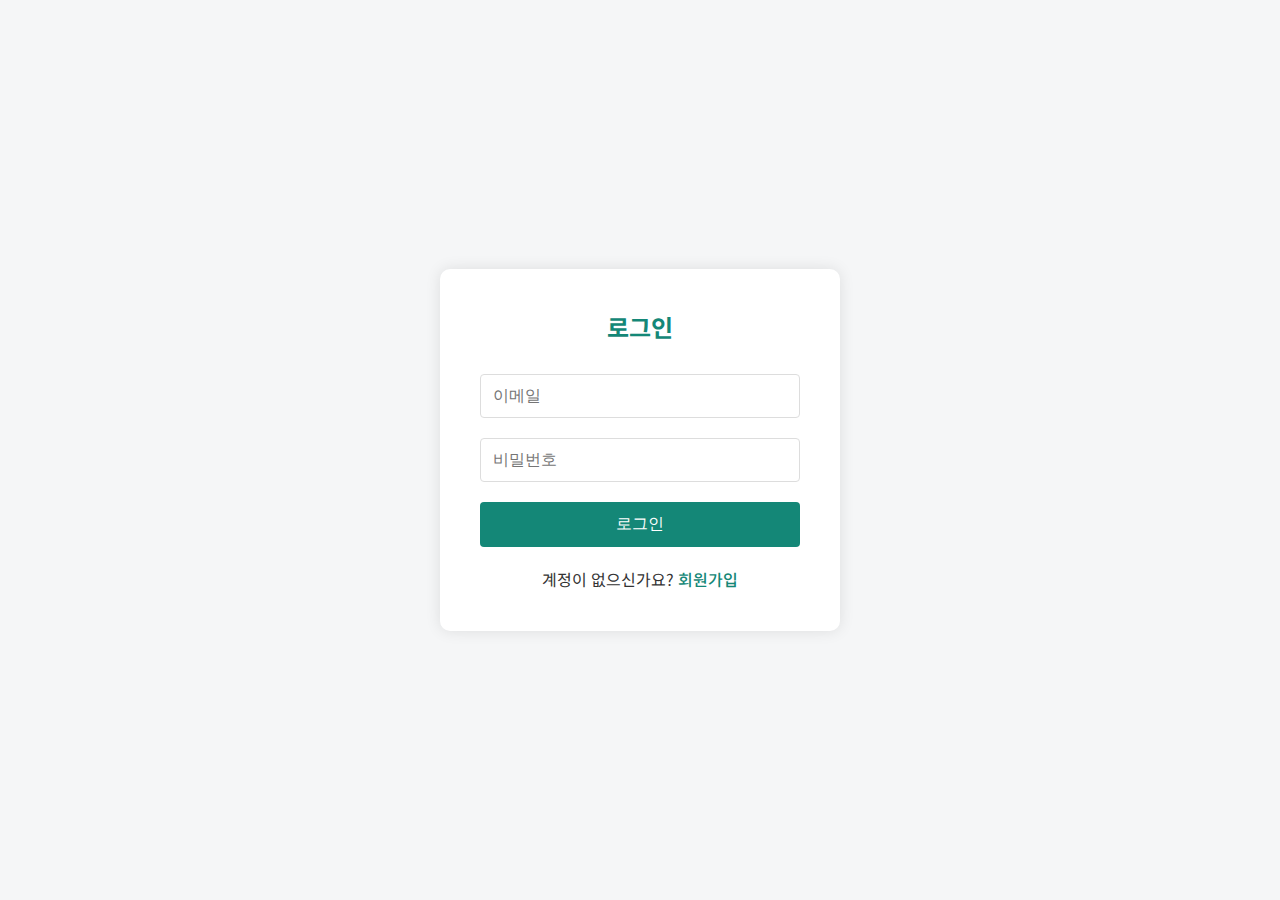
<file: index.html>
<!DOCTYPE html>
<html lang="ko">
<head>
    <meta charset="UTF-8">
    <meta name="viewport" content="width=device-width, initial-scale=1.0">
    <title>네이버 쇼핑 분석기</title>
    <link href="https://fonts.googleapis.com/css2?family=Noto+Sans+KR:wght@400;500;700&display=swap" rel="stylesheet">
    <link rel="stylesheet" href="https://cdnjs.cloudflare.com/ajax/libs/font-awesome/6.0.0/css/all.min.css">
    <link rel="stylesheet" href="styles.css">
</head>
<body>
    <div class="login-container">
        <div class="login-box">
            <h2>로그인</h2>
            <div class="input-group">
                <input type="email" id="loginEmail" placeholder="이메일" required>
            </div>
            <div class="input-group">
                <input type="password" id="loginPassword" placeholder="비밀번호" required>
            </div>
            <button onclick="handleLogin()" class="login-button">로그인</button>
            <div class="signup-link">
                <p>계정이 없으신가요? <a href="#" onclick="showSignupForm()">회원가입</a></p>
            </div>
        </div>

        <div class="signup-box" style="display: none;">
            <h2>회원가입</h2>
            <div class="input-group">
                <input type="text" id="signupName" placeholder="이름" required>
            </div>
            <div class="input-group">
                <input type="email" id="signupEmail" placeholder="이메일" required>
            </div>
            <div class="input-group">
                <input type="password" id="signupPassword" placeholder="비밀번호" required>
            </div>
            <button onclick="handleSignup()" class="signup-button">회원가입</button>
            <div class="login-link">
                <p>이미 계정이 있으신가요? <a href="#" onclick="showLoginForm()">로그인</a></p>
            </div>
        </div>
    </div>

    <!-- 로딩 인디케이터 -->
    <div id="loadingIndicator" class="loading-indicator" style="display: none;">
        <div class="spinner"></div>
        <p>처리중입니다...</p>
    </div>

    <!-- 알림 모달 -->
    <div id="messageModal" class="modal" style="display: none;">
        <div class="modal-content">
            <span class="close-button" onclick="closeModal()">&times;</span>
            <p id="modalMessage"></p>
        </div>
    </div>

    <script src="app.js"></script>
</body>
</html>
</file>
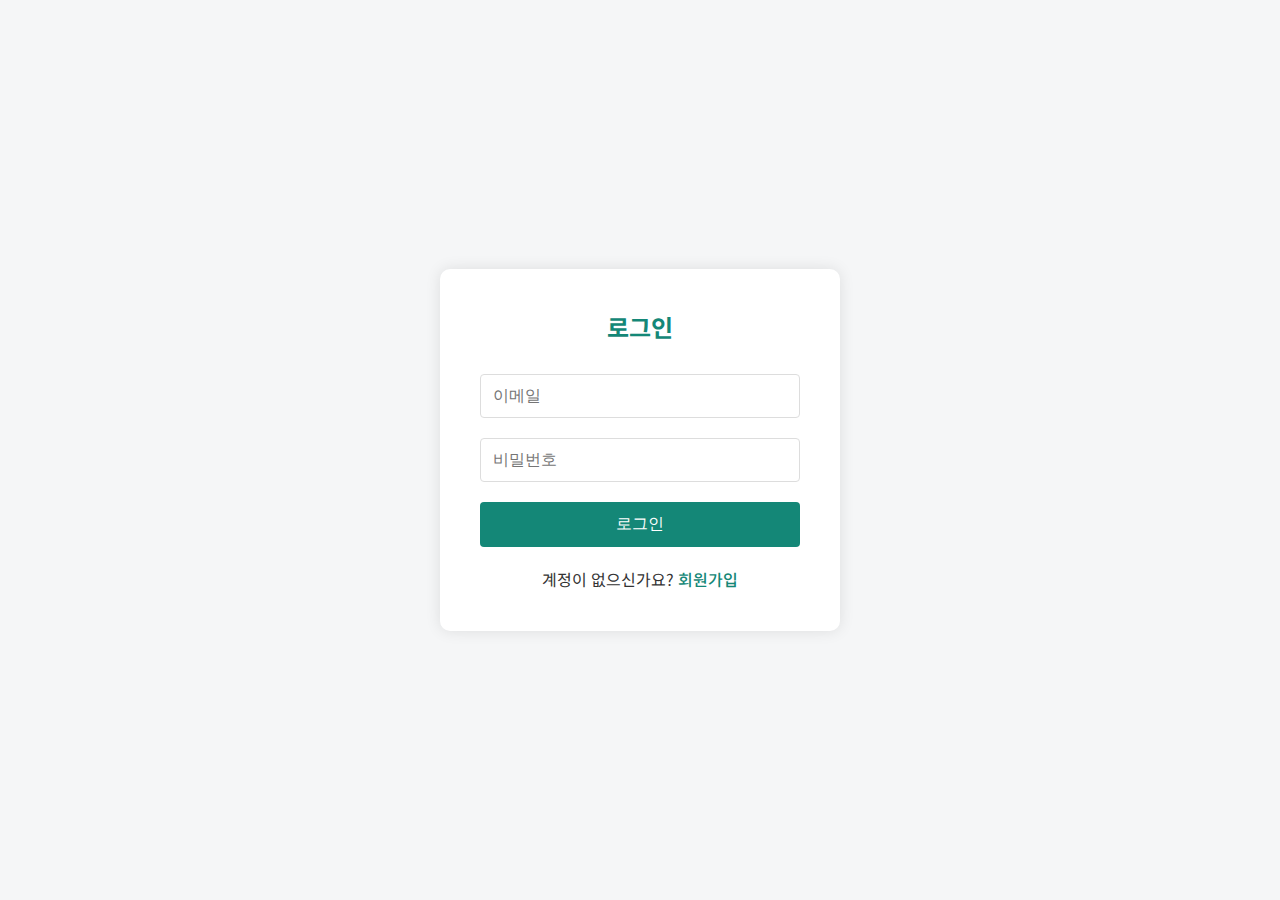
<file: main.html>
<!DOCTYPE html>
<html lang="ko">
<head>
    <meta charset="UTF-8">
    <meta name="viewport" content="width=device-width, initial-scale=1.0">
    <title>네이버 쇼핑 분석기 - 메인</title>
    <link href="https://fonts.googleapis.com/css2?family=Noto+Sans+KR:wght@400;500;700&display=swap" rel="stylesheet">
    <link rel="stylesheet" href="https://cdnjs.cloudflare.com/ajax/libs/font-awesome/6.0.0/css/all.min.css">
    <link rel="stylesheet" href="styles.css">
</head>
<body>
    <!-- 상단바 -->
    <div class="top-bar">
        <nav class="main-menu">
            <ul>
                <li class="dropdown">
                    <a href="#" class="active">소싱 <i class="fas fa-chevron-down"></i></a>
                    <ul class="dropdown-content">
                        <li><a href="#" onclick="switchTab('ai-sourcing')">AI 소싱</a></li>
                        <li><a href="#" onclick="switchTab('reverse')">REVERSE</a></li>
                        <li><a href="#" onclick="switchTab('shipping')">배송대행지</a></li>
                        <li><a href="#" onclick="switchTab('customs')">통관번호</a></li>
                        <li><a href="#" onclick="switchTab('exclude')">제외 LIST</a></li>
                    </ul>
                </li>
                <li class="disabled">
                    <a href="#" class="not-available">AI</a>
                    <span class="tooltip">준비중입니다.</span>
                </li>
                <li class="disabled">
                    <a href="#" class="not-available">마케팅</a>
                    <span class="tooltip">준비중입니다.</span>
                </li>
                <li class="disabled">
                    <a href="#" class="not-available">유튜브</a>
                    <span class="tooltip">준비중입니다.</span>
                </li>
                <li class="disabled">
                    <a href="#" class="not-available">멤버십</a>
                    <span class="tooltip">준비중입니다.</span>
                </li>
            </ul>
        </nav>
        <div class="user-actions">
            <span id="remainingCredits"></span>
            <a href="#" class="guide">가이드</a>
            <button onclick="handleLogout()" class="logout-button">로그아웃</button>
        </div>
    </div>

    <!-- 사이드바 -->
    <div class="sidebar">
        <ul>
            <li onclick="switchTab('ai-sourcing')" data-tooltip="AI 소싱" class="active">
                <i class="fas fa-robot"></i>
                <span class="sidebar-text">AI 소싱</span>
            </li>
            <li onclick="switchTab('reverse')" data-tooltip="REVERSE">
                <i class="fas fa-undo"></i>
                <span class="sidebar-text">REVERSE</span>
            </li>
            <li onclick="switchTab('shipping')" data-tooltip="배송대행지">
                <i class="fas fa-shipping-fast"></i>
                <span class="sidebar-text">배송대행지</span>
            </li>
            <li onclick="switchTab('customs')" data-tooltip="통관번호">
                <i class="fas fa-clipboard-check"></i>
                <span class="sidebar-text">통관번호</span>
            </li>
            <li onclick="switchTab('exclude')" data-tooltip="제외 LIST">
                <i class="fas fa-ban"></i>
                <span class="sidebar-text">제외 LIST</span>
            </li>
        </ul>
    </div>

    <!-- 메인 콘텐츠 영역 -->
    <div class="container">
        <!-- 탭 메뉴 -->
        <div class="tab-menu">
            <button class="tab-button active" onclick="switchTab('search')">
                <i class="fas fa-search"></i> AI 소싱
            </button>
            <button class="tab-button" onclick="switchTab('collected')">
                <i class="fas fa-box"></i> 수집한 상품
            </button>
            <button class="tab-button" onclick="switchTab('reverse')">
                <i class="fas fa-sync"></i> 마켓 리버싱
            </button>
        </div>

        <!-- AI 소싱 탭 -->
        <div id="searchTab" class="tab-content active">
            <div class="search-section">
                <div class="search-container">
                    <div class="search-type">
                        <select id="searchType">
                            <option value="review">리뷰많은순</option>
                            <option value="rel">네이버랭킹순</option>
                        </select>
                    </div>
                    <div class="search-bar">
                        <input type="text" id="searchInput" placeholder="검색어를 입력하세요">
                        <button onclick="handleSearch()" class="search-button">
                            <i class="fas fa-search"></i> 검색
                        </button>
                    </div>
                </div>
            </div>

            <div class="table-section">
                <div class="table-actions">
                    <button onclick="handleCollectProducts()" class="collect-button" disabled>
                        <i class="fas fa-download"></i> 선택된 상품 수집
                    </button>
                </div>
                <div class="table-container">
                    <table>
                        <thead>
                            <tr>
                                <th width="40"><input type="checkbox" id="selectAll" onclick="toggleSelectAll()"></th>
                                <th width="60">이미지</th>
                                <th>상품명</th>
                                <th width="100">가격</th>
                                <th width="80">리뷰수</th>
                                <th width="100">최근판매량</th>
                                <th width="100">마켓명</th>
                            </tr>
                        </thead>
                        <tbody id="searchResults"></tbody>
                    </table>
                </div>
            </div>
        </div>

        <!-- 수집한 상품 탭 -->
        <div id="collectedTab" class="tab-content">
            <div class="collected-header">
                <h2>수집된 상품 목록</h2>
                <div class="progress-status">
                    SEO 생성: <span id="seoProgress">0/0</span>
                    타오바오 매칭: <span id="matchProgress">0/0</span>
                </div>
            </div>

            <div class="table-section">
                <div class="bulk-actions">
                    <button onclick="handleBulkTaobaoMatch()" class="bulk-action-btn taobao-btn" disabled>
                        <i class="fas fa-link"></i> 타오바오 매칭
                    </button>
                    <button onclick="handleDeleteProducts()" class="bulk-action-btn delete-btn" disabled>
                        <i class="fas fa-trash"></i> 선택 삭제
                    </button>
                    <button onclick="handleDownloadHeySeller()" class="bulk-action-btn heyseller-btn" disabled>
                        <i class="fas fa-file-download"></i> 헤이셀러 다운로드
                    </button>
                </div>
                
                <div class="table-container">
                    <table>
                        <thead>
                            <tr>
                                <th width="40"><input type="checkbox" id="selectAllCollected" onclick="toggleSelectAllCollected()"></th>
                                <th width="60">이미지</th>
                                <th>상품명</th>
                                <th width="200">SEO 타이틀</th>
                                <th width="100">가격</th>
                                <th width="80">리뷰수</th>
                                <th width="100">최근판매량</th>
                                <th width="100">마켓명</th>
                                <th width="120">타오바오</th>
                                <th width="120">작업</th>
                            </tr>
                        </thead>
                        <tbody id="collectedProducts"></tbody>
                    </table>
                </div>
            </div>
        </div>

        <!-- 마켓 리버싱 탭 -->
        <div id="reverseTab" class="tab-content">
            <!-- 기존 마켓 리버싱 내용 유지 -->
        </div>
    </div>

    <!-- 로딩 인디케이터 -->
    <div id="loadingIndicator" class="loading-indicator" style="display: none;">
        <div class="spinner"></div>
        <p>처리중입니다...</p>
    </div>

    <!-- 알림 모달 -->
    <div id="messageModal" class="modal" style="display: none;">
        <div class="modal-content">
            <span class="close-button" onclick="closeModal()">&times;</span>
            <p id="modalMessage"></p>
        </div>
    </div>

    <script src="main.js"></script>
</body>
</html>
</file>
<file: styles.css>
/* Reset CSS */
* {
    margin: 0;
    padding: 0;
    box-sizing: border-box;
}

body {
    font-family: 'Noto Sans KR', sans-serif;
    background-color: #f5f6f7;
    color: #333333;
    min-height: 100vh;
}

/* 로그인/회원가입 스타일 */
.login-container {
    display: flex;
    justify-content: center;
    align-items: center;
    min-height: 100vh;
    padding: 20px;
    background-color: #f5f6f7;
}

.login-box, .signup-box {
    background: white;
    padding: 40px;
    border-radius: 10px;
    box-shadow: 0 0 15px rgba(0,0,0,0.1);
    width: 100%;
    max-width: 400px;
}

.login-box h2, .signup-box h2 {
    text-align: center;
    color: #148777;
    margin-bottom: 30px;
    font-size: 24px;
}

.input-group {
    margin-bottom: 20px;
}

.input-group input {
    width: 100%;
    padding: 12px;
    border: 1px solid #ddd;
    border-radius: 4px;
    font-size: 16px;
    transition: border-color 0.3s ease;
}

.input-group input:focus {
    border-color: #148777;
    outline: none;
}

.login-button, .signup-button {
    width: 100%;
    padding: 12px;
    background-color: #148777;
    color: white;
    border: none;
    border-radius: 4px;
    font-size: 16px;
    cursor: pointer;
    transition: background-color 0.3s ease;
}

.login-button:hover, .signup-button:hover {
    background-color: #0f6a5a;
}

.signup-link, .login-link {
    text-align: center;
    margin-top: 20px;
}

.signup-link a, .login-link a {
    color: #148777;
    text-decoration: none;
    font-weight: 500;
}

.signup-link a:hover, .login-link a:hover {
    text-decoration: underline;
}

/* 상단바 스타일 */
.top-bar {
    position: fixed;
    top: 0;
    left: 0;
    right: 0;
    height: 60px;
    background-color: white;
    box-shadow: 0 2px 4px rgba(0,0,0,0.1);
    z-index: 1000;
}

.main-menu {
    position: relative;
}

.main-menu ul {
    display: flex;
    list-style: none;
    gap: 30px;
    margin: 0;
    padding: 0;
}

.main-menu .dropdown {
    position: relative;
}

.main-menu .dropdown-content {
    position: absolute;
    top: 100%;
    left: 0;
    min-width: 200px;
    background-color: white;
    box-shadow: 0 4px 8px rgba(0,0,0,0.1);
    border-radius: 4px;
    opacity: 0;
    visibility: hidden;
    transform: translateY(10px);
    transition: all 0.3s ease;
    z-index: 1001;
}

.main-menu .dropdown:hover .dropdown-content {
    opacity: 1;
    visibility: visible;
    transform: translateY(0);
}

.main-menu .dropdown-content a {
    padding: 12px 16px;
    display: block;
    color: #333;
    text-decoration: none;
    transition: background-color 0.2s;
}

.main-menu .dropdown-content a:hover {
    background-color: #f5f6f7;
    color: #148777;
}

.main-menu a {
    text-decoration: none;
    color: #333;
    font-weight: 500;
    display: flex;
    align-items: center;
    gap: 5px;
}

.main-menu .active {
    color: #148777;
}

.dropdown-content {
    display: none;
    position: absolute;
    background-color: white;
    min-width: 160px;
    box-shadow: 0 4px 8px rgba(0,0,0,0.1);
    border-radius: 4px;
    padding: 8px 0;
}

.dropdown:hover .dropdown-content {
    display: block;
}

.dropdown-content a {
    padding: 8px 16px;
    display: block;
}

.dropdown-content a:hover {
    background-color: #f5f6f7;
}

/* 사이드바 스타일 */
.sidebar {
    position: fixed;
    left: 0;
    top: 60px;
    bottom: 0;
    width: 60px;
    background-color: white;
    box-shadow: 2px 0 4px rgba(0,0,0,0.1);
    transition: width 0.3s ease;
    z-index: 900;
}

.sidebar:hover {
    width: 200px;
}

.sidebar ul {
    list-style: none;
    padding: 20px 0;
}

.sidebar li {
    padding: 15px;
    display: flex;
    align-items: center;
    cursor: pointer;
    transition: background-color 0.3s ease;
}

.sidebar li:hover, .sidebar li.active {
    background-color: #148777;
    color: white;
}

.sidebar .sidebar-text {
    margin-left: 15px;
    opacity: 0;
    transition: opacity 0.3s ease;
    white-space: nowrap;
}

.sidebar:hover .sidebar-text {
    opacity: 1;
}

/* 메인 컨텐츠 영역 스타일 */
.container {
    margin-left: 60px;
    margin-top: 60px;
    padding: 20px;
}

.search-section {
    background-color: white;
    padding: 20px;
    border-radius: 8px;
    box-shadow: 0 2px 4px rgba(0,0,0,0.1);
    margin-bottom: 20px;
}

.search-container {
    display: flex;
    gap: 10px;
    align-items: center;
}

.search-type select {
    padding: 10px;
    border: 1px solid #ddd;
    border-radius: 4px;
    font-size: 14px;
}

.search-bar {
    flex-grow: 1;
    display: flex;
    gap: 10px;
}

.search-bar input {
    flex-grow: 1;
    padding: 10px;
    border: 1px solid #ddd;
    border-radius: 4px;
    font-size: 14px;
}

.search-button {
    padding: 10px 20px;
    background-color: #148777;
    color: white;
    border: none;
    border-radius: 4px;
    cursor: pointer;
    display: flex;
    align-items: center;
    gap: 5px;
}

/* 테이블 스타일 */
.table-section {
    background-color: white;
    padding: 20px;
    border-radius: 8px;
    box-shadow: 0 2px 4px rgba(0,0,0,0.1);
}

table {
    width: 100%;
    border-collapse: collapse;
}

th, td {
    padding: 12px;
    text-align: left;
    border-bottom: 1px solid #ddd;
    vertical-align: middle;
}

th {
    background-color: #f5f6f7;
    font-weight: 500;
}

table td img {
    border-radius: 4px;
    border: 1px solid #eee;
}

/* 타오바오 매칭 정보 스타일 */
.taobao-match-info {
    display: flex;
    flex-direction: column;
    gap: 4px;
}

.taobao-match-info span:first-child {
    color: #148777;
    font-weight: 500;
}

.taobao-match-info span:last-child {
    font-size: 0.9em;
    color: #666;
}

/* 로딩 및 모달 스타일 */
.loading-indicator {
    position: fixed;
    top: 0;
    left: 0;
    right: 0;
    bottom: 0;
    background-color: rgba(255,255,255,0.8);
    display: flex;
    flex-direction: column;
    justify-content: center;
    align-items: center;
    z-index: 2000;
}

.spinner {
    width: 50px;
    height: 50px;
    border: 3px solid #f3f3f3;
    border-top: 3px solid #148777;
    border-radius: 50%;
    animation: spin 1s linear infinite;
}

@keyframes spin {
    0% { transform: rotate(0deg); }
    100% { transform: rotate(360deg); }
}

.modal {
    position: fixed;
    top: 0;
    left: 0;
    right: 0;
    bottom: 0;
    background-color: rgba(0,0,0,0.5);
    display: flex;
    justify-content: center;
    align-items: center;
    z-index: 3000;
}

.modal-content {
    background-color: white;
    padding: 30px;
    border-radius: 8px;
    box-shadow: 0 4px 8px rgba(0,0,0,0.1);
    position: relative;
    max-width: 400px;
    width: 90%;
}

.close-button {
    position: absolute;
    right: 15px;
    top: 10px;
    font-size: 24px;
    cursor: pointer;
    color: #999;
}

/* 반응형 디자인 */
@media (max-width: 768px) {
    .sidebar {
        width: 0;
    }
    
    .sidebar:hover {
        width: 200px;
    }
    
    .container {
        margin-left: 0;
    }
    
    .search-container {
        flex-direction: column;
    }
    
    .search-type,
    .search-bar {
        width: 100%;
    }
}

/* 유틸리티 클래스 */
.disabled {
    opacity: 0.6;
    cursor: not-allowed;
}

.tooltip {
    display: none;
    position: absolute;
    background-color: #333;
    color: white;
    padding: 5px 10px;
    border-radius: 4px;
    font-size: 12px;
    white-space: nowrap;
}

.disabled:hover .tooltip {
    display: block;
}

/* 탭 메뉴 스타일 */
.tab-menu {
    margin-bottom: 20px;
    border-bottom: 1px solid #ddd;
    display: flex;
    gap: 10px;
}

.tab-button {
    padding: 10px 20px;
    border: none;
    background: none;
    cursor: pointer;
    font-size: 16px;
    position: relative;
    color: #666;
}

.tab-button.active {
    color: #148777;
    font-weight: 500;
}

.tab-button.active::after {
    content: '';
    position: absolute;
    bottom: -1px;
    left: 0;
    right: 0;
    height: 2px;
    background-color: #148777;
}

.tab-content {
    display: none;
}

.tab-content.active {
    display: block;
}

/* 액션 버튼 스타일 */
.action-button {
    padding: 6px 12px;
    background-color: #148777;
    color: white;
    border: none;
    border-radius: 4px;
    cursor: pointer;
    font-size: 0.9em;
    margin: 2px;
}

.action-button:hover {
    background-color: #0f6a5a;
}

/* 마켓 리버싱 입력 영역 */
.market-input {
    display: flex;
    gap: 10px;
    margin-bottom: 20px;
}

.market-input input {
    flex: 1;
    padding: 8px;
    border: 1px solid #ddd;
    border-radius: 4px;
}

.market-input select {
    padding: 8px;
    border: 1px solid #ddd;
    border-radius: 4px;
}

.reverse-button {
    padding: 8px 16px;
    background-color: #148777;
    color: white;
    border: none;
    border-radius: 4px;
    cursor: pointer;
    display: flex;
    align-items: center;
    gap: 5px;
}

.reverse-button:hover {
    background-color: #0f6a5a;
}

/* 헤이셀러 다운로드 버튼 */
.heyseller-button {
    padding: 8px 16px;
    background-color: #148777;
    color: white;
    border: none;
    border-radius: 4px;
    cursor: pointer;
    display: flex;
    align-items: center;
    gap: 5px;
    margin-bottom: 16px;
}

.heyseller-button:hover {
    background-color: #0f6a5a;
}

/* 매칭 정보 스타일 */
.match-info {
    display: flex;
    flex-direction: column;
    gap: 4px;
}

.match-status {
    font-weight: 500;
    padding: 2px 6px;
    border-radius: 4px;
    display: inline-block;
    font-size: 0.9em;
}

.match-status.unmatch {
    color: #666;
    background-color: #f5f5f5;
}

.match-info .match-status {
    color: #148777;
    background-color: #e6f3f1;
}

.match-price {
    color: #666;
    font-size: 0.9em;
}

/* 액션 버튼 스타일 */
.action-buttons {
    display: flex;
    gap: 6px;
    flex-wrap: wrap;
}

.action-btn {
    padding: 6px 12px;
    border: none;
    border-radius: 4px;
    cursor: pointer;
    font-size: 0.9em;
    transition: all 0.2s ease;
}

.action-btn.seo-btn {
    background-color: #148777;
    color: white;
}

.action-btn.match-btn {
    background-color: #f0f0f0;
    color: #333;
}

.action-btn:hover {
    transform: translateY(-1px);
    box-shadow: 0 2px 4px rgba(0,0,0,0.1);
}

.action-btn.seo-btn:hover {
    background-color: #0f6a5a;
}

.action-btn.match-btn:hover {
    background-color: #e4e4e4;
}

/* 버튼 비활성화 스타일 */
.action-btn:disabled,
.heyseller-button:disabled {
    opacity: 0.6;
    cursor: not-allowed;
    transform: none;
    box-shadow: none;
}

/* 테이블 셀 정렬 */
.table-section td {
    white-space: nowrap;
    max-width: 300px;
    overflow: hidden;
    text-overflow: ellipsis;
}

.table-section td:nth-child(3) {
    white-space: normal;
    min-width: 200px;
}

/* 수집한 상품 페이지 스타일 */
.collected-header {
    display: flex;
    justify-content: space-between;
    align-items: center;
    margin-bottom: 20px;
    padding: 20px;
    background-color: white;
    border-radius: 8px;
    box-shadow: 0 2px 4px rgba(0,0,0,0.1);
}

.collected-header h2 {
    font-size: 1.5em;
    color: #333;
    margin: 0;
}

.header-actions {
    display: flex;
    align-items: center;
    gap: 20px;
}

.progress-info {
    font-size: 0.9em;
    color: #666;
}

.progress-info span {
    font-weight: 500;
    color: #148777;
}

.table-container {
    overflow-x: auto;
    background: white;
    border-radius: 8px;
    box-shadow: 0 2px 4px rgba(0,0,0,0.1);
}

.status-legend {
    display: flex;
    gap: 20px;
    margin-top: 20px;
    padding: 15px;
    background: white;
    border-radius: 8px;
    box-shadow: 0 2px 4px rgba(0,0,0,0.1);
}

.legend-item {
    display: flex;
    align-items: center;
    gap: 8px;
    font-size: 0.9em;
    color: #666;
}

.status-dot {
    width: 10px;
    height: 10px;
    border-radius: 50%;
}

.status-dot.incomplete {
    background-color: #f44336;
}

.status-dot.complete {
    background-color: #4CAF50;
}

.status-dot.progress {
    background-color: #2196F3;
}

/* 반응형 스타일 */
@media (max-width: 1024px) {
    .collected-header {
        flex-direction: column;
        gap: 15px;
    }

    .header-actions {
        flex-direction: column;
        align-items: stretch;
        width: 100%;
    }

    .progress-info {
        text-align: center;
    }
}

/* 수집된 상품 테이블 스타일 */
.bulk-actions {
    margin-bottom: 16px;
    display: flex;
    gap: 8px;
}

.bulk-action-btn {
    padding: 8px 16px;
    background-color: #148777;
    color: white;
    border: none;
    border-radius: 4px;
    cursor: pointer;
    display: flex;
    align-items: center;
    gap: 6px;
    font-size: 0.9em;
}

.bulk-action-btn:disabled {
    background-color: #ccc;
    cursor: not-allowed;
}

.progress-status {
    font-size: 0.9em;
    color: #666;
}

.progress-status span {
    color: #148777;
    font-weight: 500;
    margin-right: 16px;
}

/* 체크박스 스타일 */
input[type="checkbox"] {
    width: 16px;
    height: 16px;
    cursor: pointer;
    accent-color: #148777;
}

/* 버튼 스타일 */
.bulk-action-btn {
    padding: 8px 16px;
    background-color: #148777;
    color: white;
    border: none;
    border-radius: 4px;
    cursor: pointer;
    display: flex;
    align-items: center;
    gap: 6px;
    font-size: 0.9em;
    transition: all 0.2s ease;
}

.bulk-action-btn:not(:disabled):hover {
    background-color: #0f6a5a;
    transform: translateY(-1px);
}

.bulk-action-btn:disabled {
    background-color: #ccc;
    cursor: not-allowed;
    transform: none;
}

/* 매칭 상태 스타일 */
.match-completed {
    color: #4CAF50;
    font-weight: 500;
    font-size: 0.9em;
    text-align: center;
    display: block;
}

.match-pending {
    color: #f44336;
    font-weight: 500;
    font-size: 0.9em;
}

/* 진행 상태 스타일 */
.progress-status {
    display: flex;
    gap: 20px;
    font-size: 0.9em;
    color: #666;
}

.progress-status span {
    font-weight: 500;
    color: #148777;
}

/* 타오바오 매칭 관련 스타일 */
.taobao-matched {
    display: flex;
    flex-direction: column;
    gap: 4px;
}

.match-status {
    display: inline-block;
    padding: 4px 8px;
    border-radius: 4px;
    font-size: 0.85em;
    font-weight: 500;
}

.taobao-matched .match-status {
    background-color: #e8f5e9;
    color: #4CAF50;
}

.match-pending {
    background-color: #ffebee;
    color: #f44336;
    padding: 4px 8px;
    border-radius: 4px;
    font-size: 0.85em;
    font-weight: 500;
}

.match-price {
    font-size: 0.9em;
    color: #333;
    text-align: center;
}

.krw-estimate {
    color: #666;
    font-size: 0.85em;
}

.action-btn {
    padding: 6px 12px;
    border: none;
    border-radius: 4px;
    cursor: pointer;
    font-size: 0.85em;
    margin: 2px;
    color: white;
    transition: background-color 0.3s;
    white-space: nowrap;
}

.action-btn:disabled {
    background-color: #ccc;
    cursor: not-allowed;
}

.seo-btn {
    background-color: #148777;
}

.seo-btn:hover:not(:disabled) {
    background-color: #0f6a5a;
}

.taobao-btn {
    background-color: #2196F3;
}

.taobao-btn:hover:not(:disabled) {
    background-color: #1976D2;
}

/* 삭제 버튼 스타일 */
.delete-btn {
    background-color: #dc3545;
}

.delete-btn:hover:not(:disabled) {
    background-color: #c82333;
}

/* 타오바오 매칭 버튼 */
.taobao-btn {
    background-color: #007bff;
}

.taobao-btn:hover:not(:disabled) {
    background-color: #0056b3;
}

/* 헤이셀러 다운로드 버튼 */
.heyseller-btn {
    background-color: #28a745;
}

.heyseller-btn:hover:not(:disabled) {
    background-color: #218838;
}

/* 공통 버튼 스타일 */
.bulk-action-btn {
    padding: 8px 16px;
    border: none;
    border-radius: 4px;
    color: white;
    cursor: pointer;
    display: flex;
    align-items: center;
    gap: 8px;
    font-size: 0.9em;
    transition: background-color 0.3s;
}

.bulk-action-btn i {
    font-size: 1.1em;
}

.bulk-action-btn:disabled {
    background-color: #ccc;
    cursor: not-allowed;
    opacity: 0.7;
}

.bulk-actions {
    display: flex;
    gap: 10px;
    margin-bottom: 15px;
}

/* 상품 상태 스타일 */
.match-status {
    display: inline-block;
    padding: 4px 8px;
    border-radius: 4px;
    font-size: 0.85em;
    font-weight: 500;
}

.match-status.matched {
    background-color: #e8f5e9;
    color: #4CAF50;
}

.match-status.unmatched {
    background-color: #ffebee;
    color: #f44336;
}

.taobao-price {
    display: block;
    margin-top: 4px;
    text-align: center;
}

.krw-price {
    color: #666;
    font-size: 0.85em;
}

.action-buttons {
    display: flex;
    flex-direction: column;
    gap: 4px;
}

.empty-message {
    text-align: center;
    padding: 20px;
    color: #666;
}

.bulk-actions {
    display: flex;
    gap: 8px;
    margin-bottom: 16px;
}

.bulk-action-btn {
    padding: 8px 16px;
    border: none;
    border-radius: 4px;
    cursor: pointer;
    display: flex;
    align-items: center;
    gap: 6px;
    color: white;
    font-size: 0.9em;
    transition: background-color 0.3s;
}

.bulk-action-btn:disabled {
    opacity: 0.6;
    cursor: not-allowed;
}

.bulk-action-btn i {
    font-size: 1.1em;
}

.delete-btn {
    background-color: #dc3545;
}

.delete-btn:hover:not(:disabled) {
    background-color: #c82333;
}

.taobao-btn {
    background-color: #007bff;
}

.taobao-btn:hover:not(:disabled) {
    background-color: #0056b3;
}

.heyseller-btn {
    background-color: #28a745;
}

.heyseller-btn:hover:not(:disabled) {
    background-color: #218838;
}
</file>
